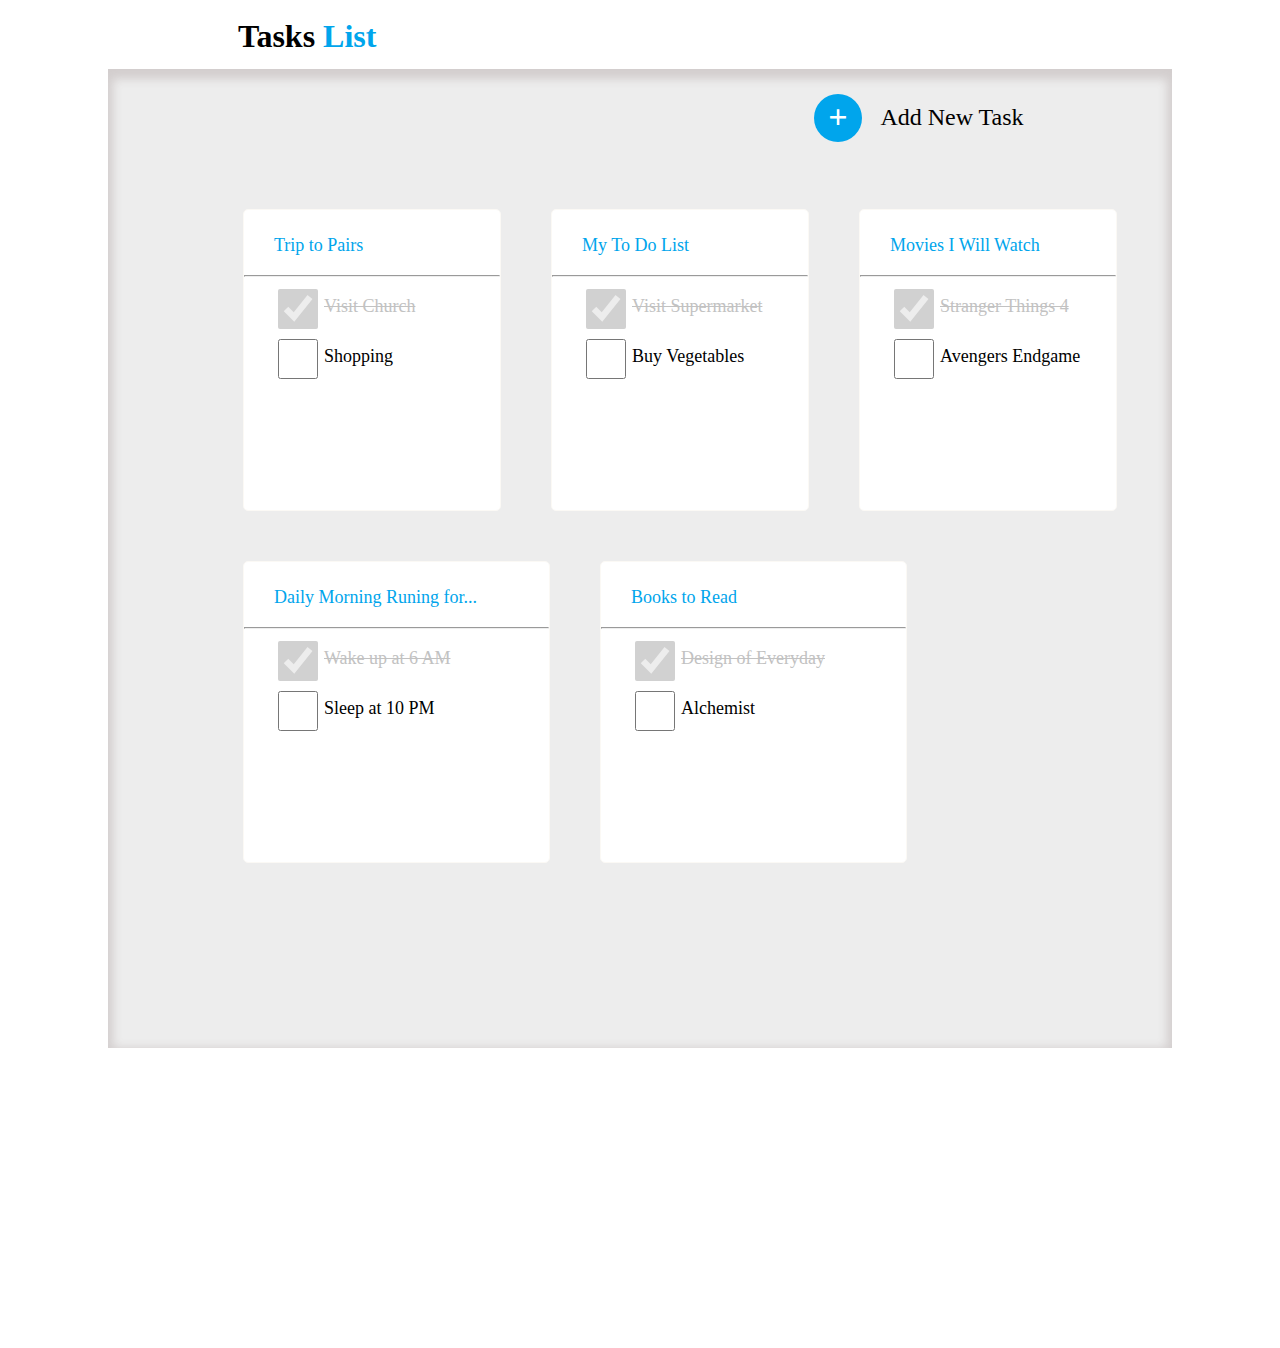
<file: index.html>
<!DOCTYPE html>
<html lang="en">
  <head>
    <meta charset="UTF-8" />
    <meta http-equiv="X-UA-Compatible" content="IE=edge" />
    <meta name="viewport" content="width=device-width, initial-scale=1.0" />
    <title>Document</title>
    <link rel="stylesheet" href="./style.css" />
  </head>
  <body>
    <div class="body">
      <div class="nav">
        <div class="t1">Tasks</div>
        <div class="t2">List</div>
      </div>

      <div class="content">
        <a href="./index2.html">
          <div class="new">
            <div class="add">+</div>
            <div class="newText">Add New Task</div>
          </div>
        </a>
        <div class="allbox">
          <div class="control">
            <div class="box1">
              <a href="./index3.html">
                <div class="title">Trip to Pairs</div></a
              >
              <hr />
              <div>
                <div class="line1">
                  <div class="greybox">
                    <input type="checkbox" checked disabled />
                  </div>
                  <div class="line1text">Visit Church</div>
                </div>
                <div class="line2">
                  <div class="greybox2">
                    <input
                      type="checkbox"
                      name="Shopping"
                      value="yes"
                      class="input1"
                    />
                  </div>
                  <div class="line2text">Shopping</div>
                </div>
              </div>
            </div>

            <div class="box1">
              <div class="title">My To Do List</div>

              <hr />
              <div>
                <div class="line1">
                  <div class="greybox">
                    <input type="checkbox" checked disabled />
                  </div>
                  <div class="line1text">Visit Supermarket</div>
                </div>
                <div class="line2">
                  <div class="greybox2">
                    <input
                      type="checkbox"
                      name="buy"
                      value="yes"
                      class="input1"
                    />
                  </div>
                  <div class="line2text">Buy Vegetables</div>
                </div>
              </div>
            </div>

            <div class="box1">
              <div class="title">Movies I Will Watch</div>

              <hr />
              <div>
                <div class="line1">
                  <div class="greybox">
                    <input type="checkbox" checked disabled />
                  </div>
                  <div class="line1text">Stranger Things 4</div>
                </div>
                <div class="line2">
                  <div class="greybox2">
                    <input
                      type="checkbox"
                      name="game"
                      value="yes"
                      class="input1"
                    />
                  </div>
                  <div class="line2text">Avengers Endgame</div>
                </div>
              </div>
            </div>
          </div>
          <div class="control2">
            <div class="box1">
              <div class="title">Daily Morning Runing for...</div>

              <hr />
              <div>
                <div class="line1">
                  <div class="greybox">
                    <input type="checkbox" checked disabled />
                  </div>
                  <div class="line1text">Wake up at 6 AM</div>
                </div>
                <div class="line2">
                  <div class="greybox2">
                    <input
                      type="checkbox"
                      name="Sleep"
                      value="yes"
                      class="input1"
                    />
                  </div>
                  <div class="line2text">Sleep at 10 PM</div>
                </div>
              </div>
            </div>
            <div class="box1">
              <div class="title">Books to Read</div>
              <hr />
              <div>
                <div class="line1">
                  <div class="greybox">
                    <input type="checkbox" checked disabled />
                  </div>
                  <div class="line1text">Design of Everyday</div>
                </div>
                <div class="line2">
                  <div class="greybox2">
                    <input
                      type="checkbox"
                      name="Alchemist"
                      value="yes"
                      class="input1"
                    />
                  </div>
                  <div class="line2text">Alchemist</div>
                </div>
              </div>
            </div>
          </div>
        </div>
      </div>
    </div>
  </body>
</html>
</file>
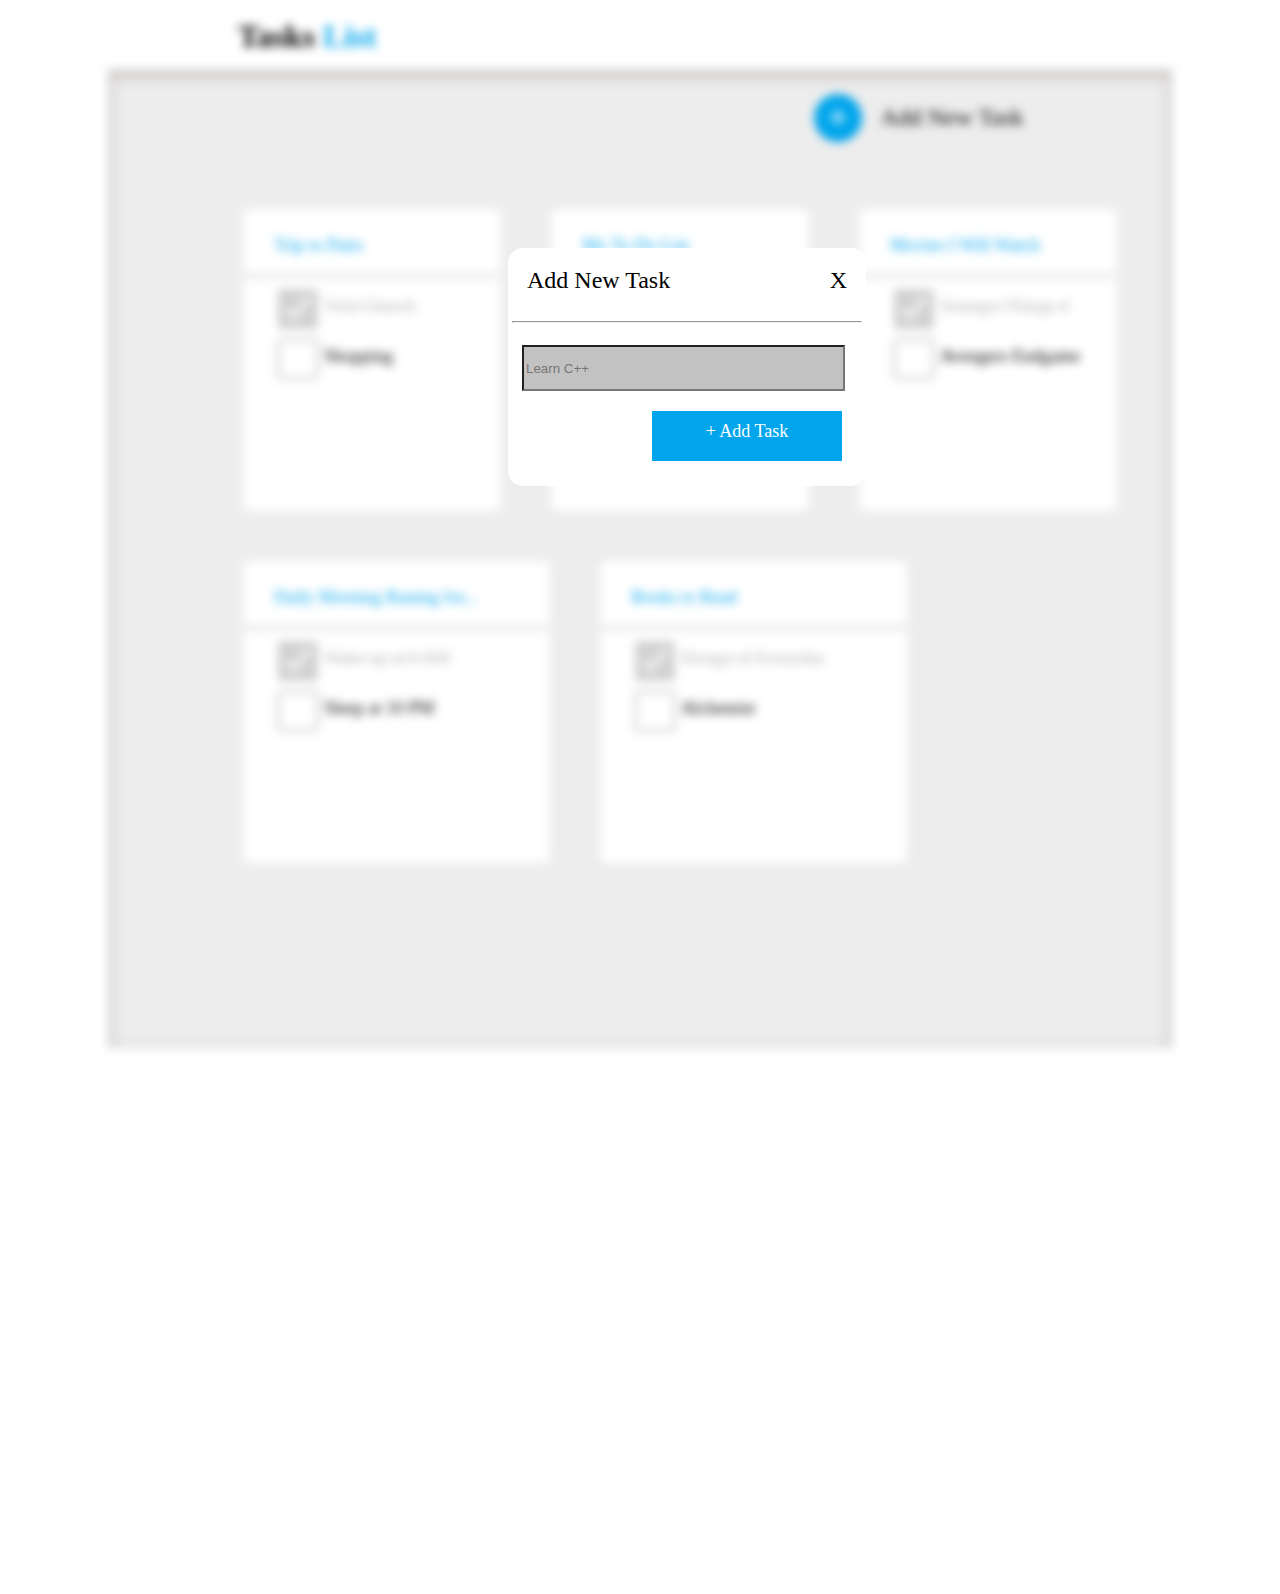
<file: index2.html>
<!DOCTYPE html>
<html lang="en">
  <head>
    <meta charset="UTF-8" />
    <meta http-equiv="X-UA-Compatible" content="IE=edge" />
    <meta name="viewport" content="width=device-width, initial-scale=1.0" />
    <title>Document</title>
    <link rel="stylesheet" href="./style.css" />
  </head>
  <body>
    <div class="parentsecondpage">
      <div class="body">
        <div class="nav">
          <div class="t1">Tasks</div>
          <div class="t2">List</div>
        </div>

        <div class="content">
          <a href="./index2.html">
            <div class="new">
              <div class="add">+</div>
              <div class="newText">Add New Task</div>
            </div>
          </a>
          <div class="allbox">
            <div class="control">
              <div class="box1">
                <a href="./index3.html">
                  <div class="title">Trip to Pairs</div></a
                >
                <hr />
                <div>
                  <div class="line1">
                    <div class="greybox">
                      <input type="checkbox" checked disabled />
                    </div>
                    <div class="line1text">Visit Church</div>
                  </div>
                  <div class="line2">
                    <div class="greybox2">
                      <input
                        type="checkbox"
                        name="Shopping"
                        value="yes"
                        class="input1"
                      />
                    </div>
                    <div class="line2text">Shopping</div>
                  </div>
                </div>
              </div>

              <div class="box1">
                <div class="title">My To Do List</div>

                <hr />
                <div>
                  <div class="line1">
                    <div class="greybox">
                      <input type="checkbox" checked disabled />
                    </div>
                    <div class="line1text">Visit Supermarket</div>
                  </div>
                  <div class="line2">
                    <div class="greybox2">
                      <input
                        type="checkbox"
                        name="buy"
                        value="yes"
                        class="input1"
                      />
                    </div>
                    <div class="line2text">Buy Vegetables</div>
                  </div>
                </div>
              </div>

              <div class="box1">
                <div class="title">Movies I Will Watch</div>

                <hr />
                <div>
                  <div class="line1">
                    <div class="greybox">
                      <input type="checkbox" checked disabled />
                    </div>
                    <div class="line1text">Stranger Things 4</div>
                  </div>
                  <div class="line2">
                    <div class="greybox2">
                      <input
                        type="checkbox"
                        name="game"
                        value="yes"
                        class="input1"
                      />
                    </div>
                    <div class="line2text">Avengers Endgame</div>
                  </div>
                </div>
              </div>
            </div>
            <div class="control2">
              <div class="box1">
                <div class="title">Daily Morning Runing for...</div>

                <hr />
                <div>
                  <div class="line1">
                    <div class="greybox">
                      <input type="checkbox" checked disabled />
                    </div>
                    <div class="line1text">Wake up at 6 AM</div>
                  </div>
                  <div class="line2">
                    <div class="greybox2">
                      <input
                        type="checkbox"
                        name="Sleep"
                        value="yes"
                        class="input1"
                      />
                    </div>
                    <div class="line2text">Sleep at 10 PM</div>
                  </div>
                </div>
              </div>
              <div class="box1">
                <div class="title">Books to Read</div>
                <hr />
                <div>
                  <div class="line1">
                    <div class="greybox">
                      <input type="checkbox" checked disabled />
                    </div>
                    <div class="line1text">Design of Everyday</div>
                  </div>
                  <div class="line2">
                    <div class="greybox2">
                      <input
                        type="checkbox"
                        name="Alchemist"
                        value="yes"
                        class="input1"
                      />
                    </div>
                    <div class="line2text">Alchemist</div>
                  </div>
                </div>
              </div>
            </div>
          </div>
        </div>
      </div>
    </div>

    <div class="secondpage">
      <div class="sline1">
        <div class="add_for_show">Add New Task</div>
        <a href="./index.html">
          <div style="color: black">X</div>
        </a>
      </div>
      <hr />
      <input type="text" name="task" placeholder="Learn C++" class="secondin" />
      <div class="sbottom">
        <div class="sendbotton">+ Add Task</div>
      </div>
    </div>
  </body>
</html>
</file>
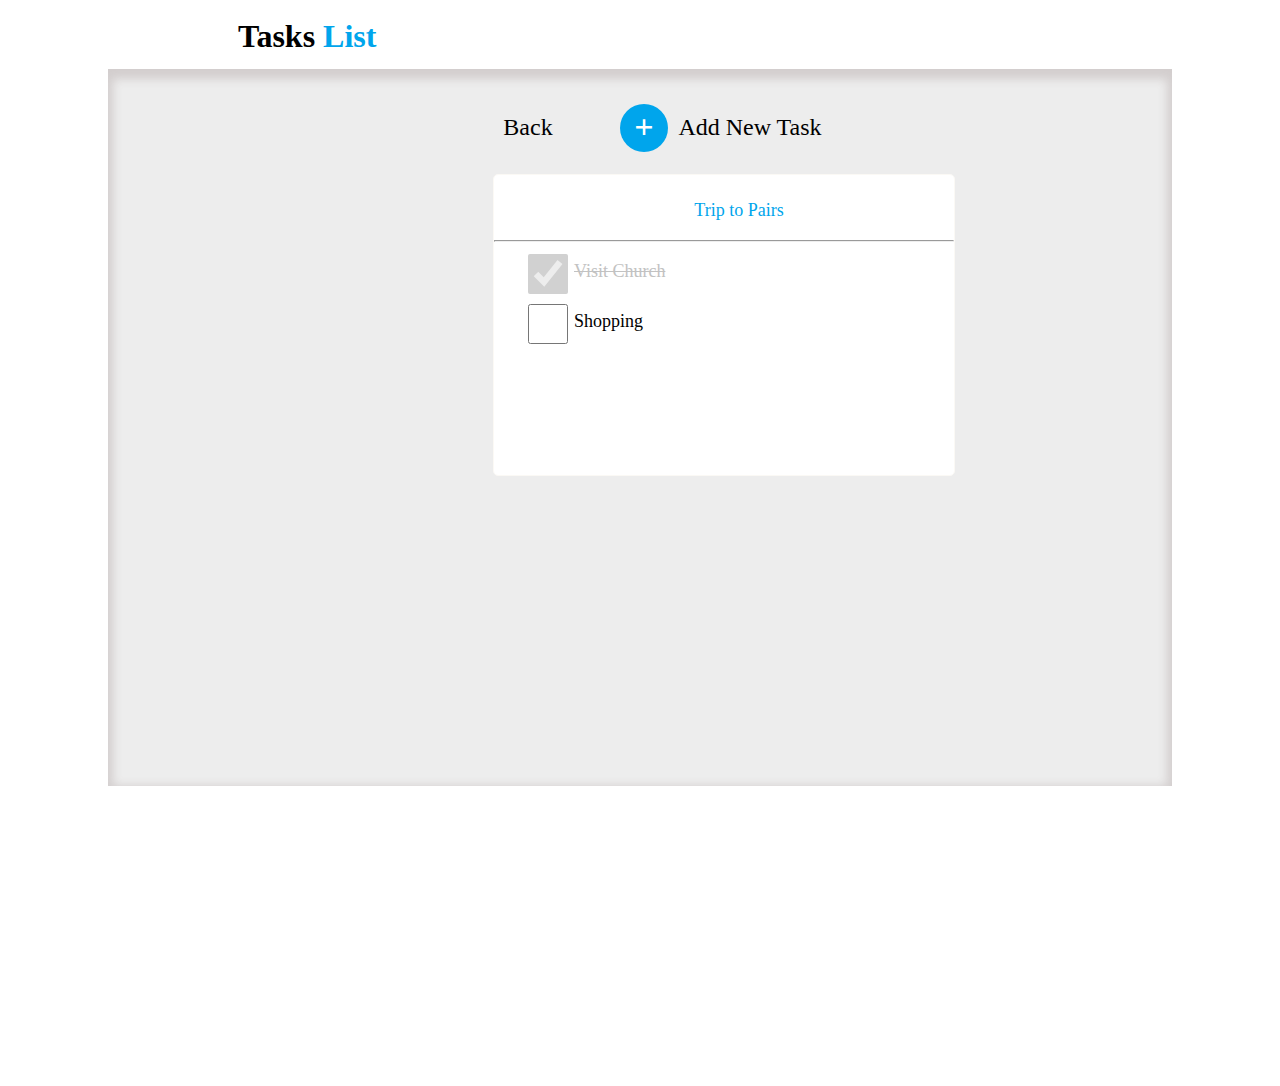
<file: index3.html>
<!DOCTYPE html>
<html lang="en">
  <head>
    <meta charset="UTF-8" />
    <meta http-equiv="X-UA-Compatible" content="IE=edge" />
    <meta name="viewport" content="width=device-width, initial-scale=1.0" />
    <title>Document</title>
    <link rel="stylesheet" href="./style.css" />
  </head>
  <body>
    <div class="thparent">
      <div class="nav">
        <div class="t1">Tasks</div>
        <div class="t2">List</div>
      </div>

      <div class="content">
        <div class="thContent">
          <div class="thback">
            <a href="./index.html" style="color: black">Back</a>
          </div>
          <div>
            <a href="./index4.html">
              <div class="new thnew">
                <div class="add" style="margin-right: -8px">+</div>
                <div class="newText">Add New Task</div>
              </div>
            </a>
          </div>
        </div>

        <div class="box1 thbox1">
          <a href="./index3.html">
            <div class="title" style="text-align: center">Trip to Pairs</div></a
          >
          <hr />
          <div>
            <div class="line1">
              <div class="greybox">
                <input type="checkbox" checked disabled />
              </div>
              <div class="line1text">Visit Church</div>
            </div>
            <div class="line2">
              <div class="greybox2">
                <input
                  type="checkbox"
                  name="Shopping"
                  value="yes"
                  class="input1"
                />
              </div>
              <div class="line2text">Shopping</div>
            </div>
          </div>
        </div>
      </div>
    </div>
  </body>
</html>
</file>
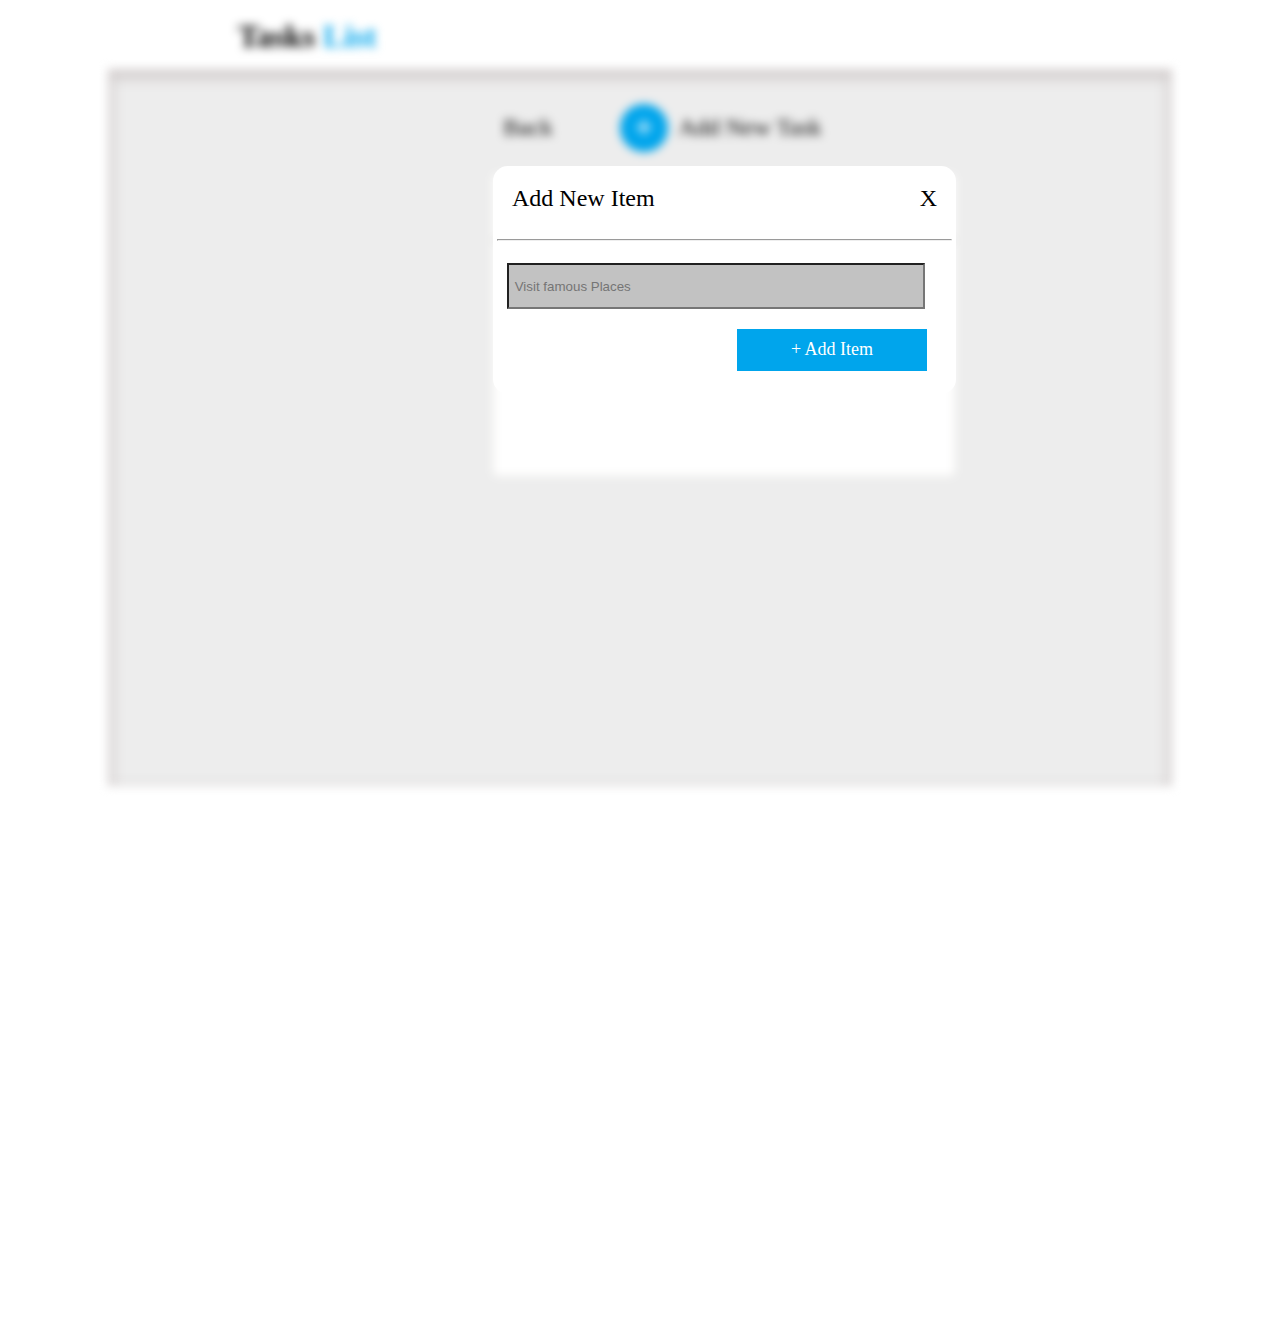
<file: index4.html>
<!DOCTYPE html>
<html lang="en">
  <head>
    <meta charset="UTF-8" />
    <meta http-equiv="X-UA-Compatible" content="IE=edge" />
    <meta name="viewport" content="width=device-width, initial-scale=1.0" />
    <title>Document</title>
    <link rel="stylesheet" href="./style.css" />
  </head>
  <body>
    <div class="parentsecondpage">
      <div class="thparent">
        <div class="nav">
          <div class="t1">Tasks</div>
          <div class="t2">List</div>
        </div>

        <div class="content">
          <div class="thContent">
            <div class="thback">
              <a href="./index.html" style="color: black">Back</a>
            </div>
            <div>
              <a href="./index4.html">
                <div class="new thnew">
                  <div class="add" style="margin-right: -8px">+</div>
                  <div class="newText">Add New Task</div>
                </div>
              </a>
            </div>
          </div>

          <div class="box1 thbox1">
            <a href="./index3.html">
              <div class="title" style="text-align: center">
                Trip to Pairs
              </div></a
            >
            <hr />
            <div>
              <div class="line1">
                <div class="greybox">
                  <input type="checkbox" checked disabled />
                </div>
                <div class="line1text">Visit Church</div>
              </div>
              <div class="line2">
                <div class="greybox2">
                  <input
                    type="checkbox"
                    name="Shopping"
                    value="yes"
                    class="input1"
                  />
                </div>
                <div class="line2text">Shopping</div>
              </div>
            </div>
          </div>
        </div>
      </div>
    </div>

    <div class="secondpage forthpage">
      <div class="sline1">
        <div class="add_for_show">Add New Item</div>
        <a href="./index3.html">
          <div style="color: black">X</div>
        </a>
      </div>
      <hr />
      <input
        type="text"
        name="task"
        placeholder=" Visit famous Places"
        class="secondin"
      />
      <div class="forbottoncontrol">
        <div class="forthbotton">+ Add Item</div>
      </div>
    </div>
  </body>
</html>
</file>
<file: style.css>
body{
    /* border: 1px solid #EDEDED; */
}
.t2{
    color:#00A5EC;
    margin-left: 8px;
}
.t1{
    color: black;
}
.nav{
    font-weight: bold;
    display: flex;
    
    font-size: 32px;
    padding-left: 230px;
    padding-bottom: 10px;
    padding-top: 10px;
}
.content{
background-color: #EDEDED;

padding-left: 30px;
padding-right: 30px;
padding-top: 25px;
margin-top: 4px;
margin-left: 100px;
box-shadow: inset 0px 5px 10px 5px rgb(211, 206, 206);
margin-right: 100px;
margin-bottom: 300px;
padding-bottom: 10px;

}
.new{
    display: flex;
    justify-content: end;
    margin-right: 100px;
    text-decoration: none;
 
}
a{
    text-decoration: none;
}
.add{
    padding: 4px;
    background-color: #00A5EC;
    height: 40px;
    width: 40px;
    text-decoration: none;
    font-size: 34px;
    font-weight: bold;
    text-align: center;
    color: white;
    border-radius: 50%;
}
.newText{
    font-size: 24px;
    height: 80px;
    padding-top: 10px;
    text-decoration: none;
    width: 180px;
    color: black;
    text-align: center;
}
.box1{
    

    background-color: white;
    height: 300px;
    width: 305px;
    border: 1px solid rgb(251, 249, 245);
    color: #00A5EC;
  
    font-size: large;
    border-radius: 5px;
    margin: 25px;

}
.title{
    padding-left: 30px;
    padding-top: 25px;
    color: #00A5EC;
    padding-bottom: 10px;
}
.greybox{
    height: 40px;
    width: 40px;
    /* background-color: grey; */

}
.greybox2{
    height: 40px;
    width: 40px;
    /* background-color: #F7F7F7; */


}
.line1{
    display: flex;
    padding-left: 30px;
}
.line2{
    display: flex;
    margin-top: 10px;
    padding-left: 30px;
}

.line1text{
    color: #C2C2C2;
    padding-top: 10px;
    padding-left: 10px;
    text-decoration: line-through;
}
.line2text{
    color: black;
    padding-top: 10px;

    padding-left: 10px;
  
}
.allbox{
 margin-bottom: 150px;  

}
.control,.control2{
  margin-left: 80px; 
 display: flex;

}
input{
    height: 40px;
    width: 40px;
    
    background-color: #C2C2C2;
}
input1{
    background-color: #F7F7F7;
}
.box1:hover{
    box-shadow: 0px 0px 10px    #C2C2C2;;
}
.parentsecondpage{
    filter: blur(5px);
    /* background-color: grey; */
}
.secondpage{
    width: 350px;
    position:relative;
    bottom: 1100px;
    font-size: 24px;
    height: 230px;
    padding: 4px;
    border-radius: 15px;
    left: 500px;
    background-color: white;

}
.sline1{
    justify-content: space-between;
    display: flex;
    padding: 15px;
}
.secondin{
    width: 90%;
position: relative;
    margin: 10px;
}
.sbottom{
    background-color: #00A5EC;
    font-size: 18px;
  justify-content: end;
  width: 170px;
  padding: 10px;
  position: relative;
  left: 140px;
  justify-content: end;
  align-items: end;
  color: white;
  height: 30px;
  
  margin-top: 10px;
  margin-bottom: 20px;
  text-align: center;
}
.sendbotton{
    justify-content: flex-end;
   align-items: end;
 
}
.thContent{
    width: 50%;
    position: relative;
    left: 300px;
    display: flex;
    justify-content: space-between;
    top: 10px;
    /* border: 2px solid black; */
}
.thback{
    font-size: 24px;
    height: 80px;
    padding-top: 10px;
    text-decoration: none;
    width: 180px;
    color: black;
    text-align: center;
}
.thnew{
    position: relative;
    top: 0;
}
.thbox1{
    position: relative;
    left: 330px;
    margin-top: -10px;
    height: 300px;
    margin-bottom: 300px;
    width: 460px;
}
.forthpage{
    width: 455px;
    position:relative;
    bottom: 920px;
    font-size: 24px;
    height: 220px;
    padding: 4px;
    border-radius: 15px;
    left: 485px;
    background-color:white;

}
.forthbotton{
    justify-content: flex-end;
   align-items: end;
}
.forbottoncontrol{
    

    background-color: #00A5EC;
    font-size: 18px;
  justify-content: end;
  width: 170px;
  padding: 10px;
  position: relative;
  left: 240px;
  justify-content: end;
  align-items: end;
  color: white;
  height: 22px;
  
  margin-top: 10px;
  margin-bottom: 20px;
  text-align: center;

}
</file>
